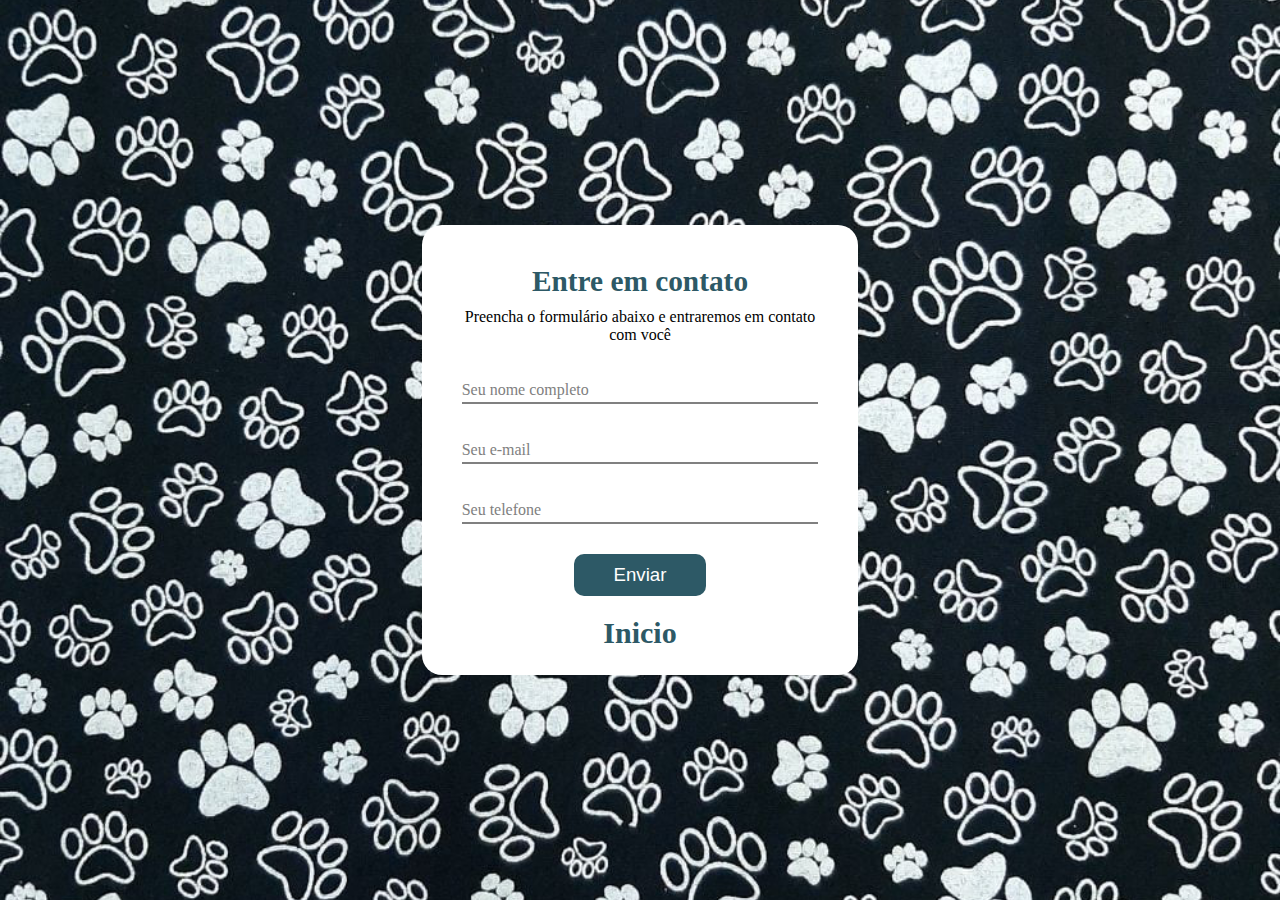
<file: src/contato.html>
<!DOCTYPE html>
<html lang="pt-BR">
<head>
    <meta charset="UTF-8">
    <meta http-equiv="X-UA-Compatible" content="IE=edge">
    <meta name="viewport" content="width=device-width, initial-scale=1.0">
    <title>Formulário Personalizado</title>

    <link rel="stylesheet" href="./css/form.css">
    <link rel="stylesheet" href="./css/reset.css">
</head>
<body>


    
    <section class="form-container">
        <div class="container">
            <form method="post" action="envia.php">
                <h1>Entre em contato</h1>
                <p>Preencha o formulário abaixo e entraremos em contato com você</p>
                <div class="input-single">
                    <input class="input" type="text" id="nome" name="nome" required autocomplete="off">
                    <label for="nome">Seu nome completo</label>
                </div>
                <div class="input-single">
                    <input class="input" type="text" id="email" name="email" required autocomplete="off">
                    <label for="email">Seu e-mail</label>
                </div>
                <div class="input-single">
                    <input class="input" type="text" id="telefone" name="telefone" required autocomplete="off">
                    <label for="telefone">Seu telefone</label>
                </div>
                <div class="btn"><input type="submit" value="Enviar"></div>
                
                <div class="inicio">
                    
                    <a href="/index.htm"><h1>Inicio</h1></a>

                </div>
            </form>

            
          
        </div>
    </section>
</body>
</html>
</file>
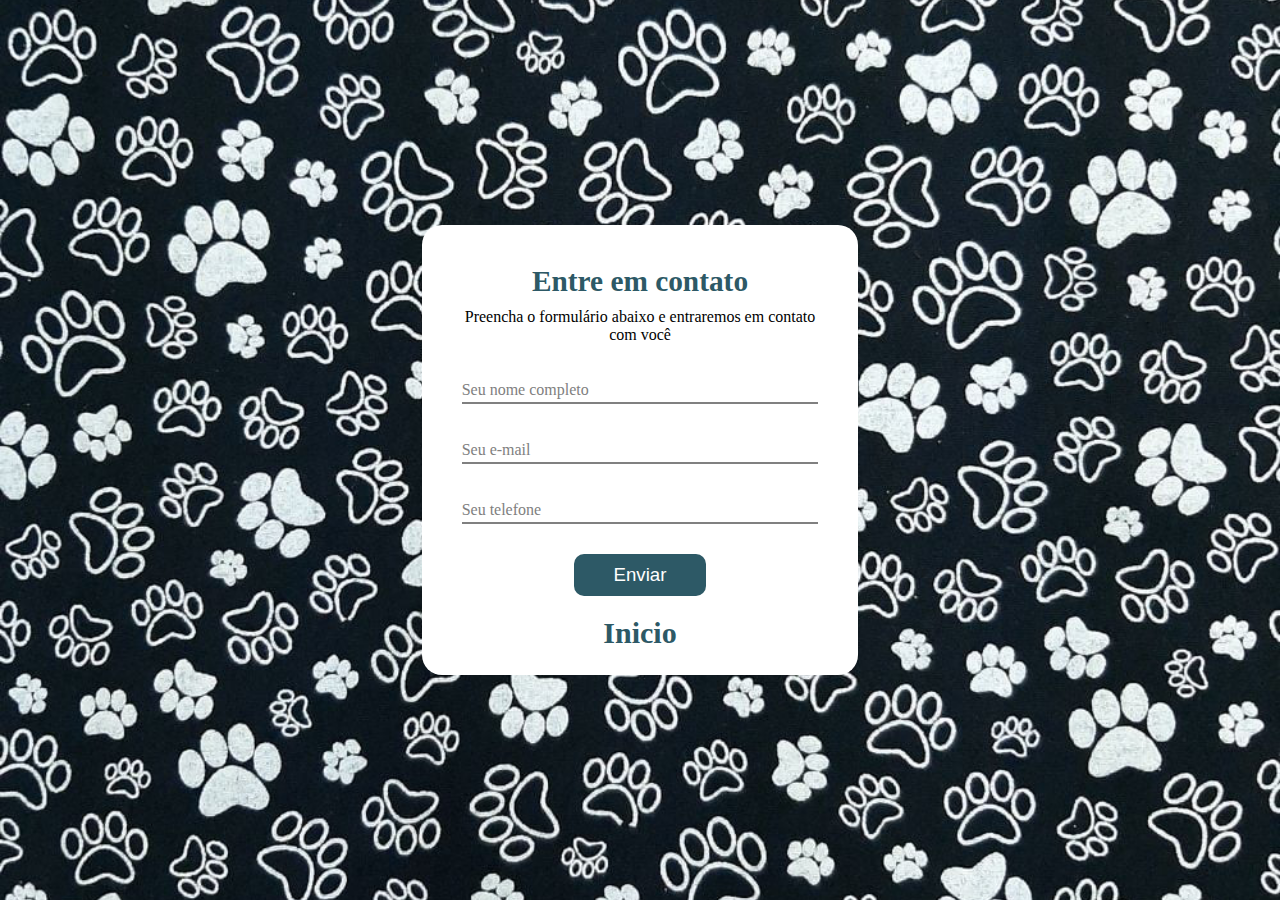
<file: src/sub-sites/contato.html>
<!DOCTYPE html>
<html lang="pt-BR">
<head>
    <meta charset="UTF-8">
    <meta http-equiv="X-UA-Compatible" content="IE=edge">
    <meta name="viewport" content="width=device-width, initial-scale=1.0">
    <title>Formulário Personalizado</title>

    <link rel="stylesheet" href="/src/css/form.css">
    <link rel="stylesheet" href="/src/css/reset.css">
    <link rel="stylesheet" href="/src/css/responsivo.css">
</head>
<body>


    
    <section class="form-container">
        <div class="container">
            <form method="post" action="envia.php">
                <h1>Entre em contato</h1>
                <p>Preencha o formulário abaixo e entraremos em contato com você</p>
                <div class="input-single">
                    <input class="input" type="text" id="nome" name="nome" required autocomplete="off">
                    <label for="nome">Seu nome completo</label>
                </div>
                <div class="input-single">
                    <input class="input" type="text" id="email" name="email" required autocomplete="off">
                    <label for="email">Seu e-mail</label>
                </div>
                <div class="input-single">
                    <input class="input" type="text" id="telefone" name="telefone" required autocomplete="off">
                    <label for="telefone">Seu telefone</label>
                </div>
                <div class="btn"><input type="submit" value="Enviar"></div>
                
                <div class="inicio">
                    
                    <a href="/index.htm"><h1>Inicio</h1></a>

                </div>
            </form>

            
          
        </div>
    </section>
</body>
</html>
</file>
<file: src/css/form.css>
body{
    width: 100%;
    height: 100vh;
    background-image: url(/src/imagens/fundo-contato.png);
    background-position: center;
    background-repeat: no-repeat;
    background-size: cover;
    display: flex;
    align-items: center;
    justify-content: center;
}


.container{
    max-width: 1280px;
    margin: 0 auto;
    padding: 6%;
}

form{
    background: #fff;
    max-width: 500px;
    height: 450px;
    padding: 40px;
    border-radius: 20px;
    justify-content: space-between;
}

form h1{
    text-align: center;
    margin-bottom: 10px;
    color: #2D5966;
    font-size: 22pt;
}

form p{
    text-align: center;
    margin-bottom: 25px;
}

form .input-single{
    position: relative;
    margin: 30px 0;
}

form .input-single label{
    position: absolute;
    left: 0;
    bottom: 5px;
    cursor: text;
    transition: all 0.5s;
    color: #808080;
}

form .input-single .input{
    width: 100%;
    border: 0;
    border-bottom: 2px solid #808080;
    padding: 5px;
    outline: 0;
    font-size: 16px;
}

form .input-single .input:focus{
    border-bottom: 2px solid #2D5966;
}

form .input-single .input:focus ~ label,
form .input-single .input:valid ~ label{
    transform: translateY(-20px);
    font-size: 12px;
    color: #2D5966;
}

.btn{
    width: 100%;
    text-align: center;
}

form input[type=submit]{
    padding: 10px 40px;
    border: 0;
    border-radius: 10px;
    background-color: #2D5966;
    color: #fff;
    font-size: 14pt;
    cursor: pointer;
}

.inicio h1 {
    
    color: #2D5966;
    font-size: 30px;
    padding: 20px 0;
    transition: 0.2s;
}

.inicio h1:hover {
    
    background-color: #9443d8;
    color: white;
    border-radius: 30px;
}
</file>
<file: src/css/responsivo.css>
@media(max-width: 1280px) {
    
    
    .cabecalho{
        padding: 30px;
    }
    
    
    .home {
        flex-direction: column;
        align-items: center;
        margin: 50px 0;
        gap: 30px;
    }

    .home .informacoes {
        max-width: 100%;
        text-align: center;
        align-items: center;

    }

    .projetos .container-projetos{
        padding: 0 30px;


    }
}

@media(max-width: 425px) {
    
    .home .informacoes h1{
        font-size: 30px;

    }

    .home .informacoes p {
        font-size: 16px;
    }

    .home .container-foto img{
        max-width: 320px;
    }

    .projetos {
        padding: 30px;

    }
}
</file>
